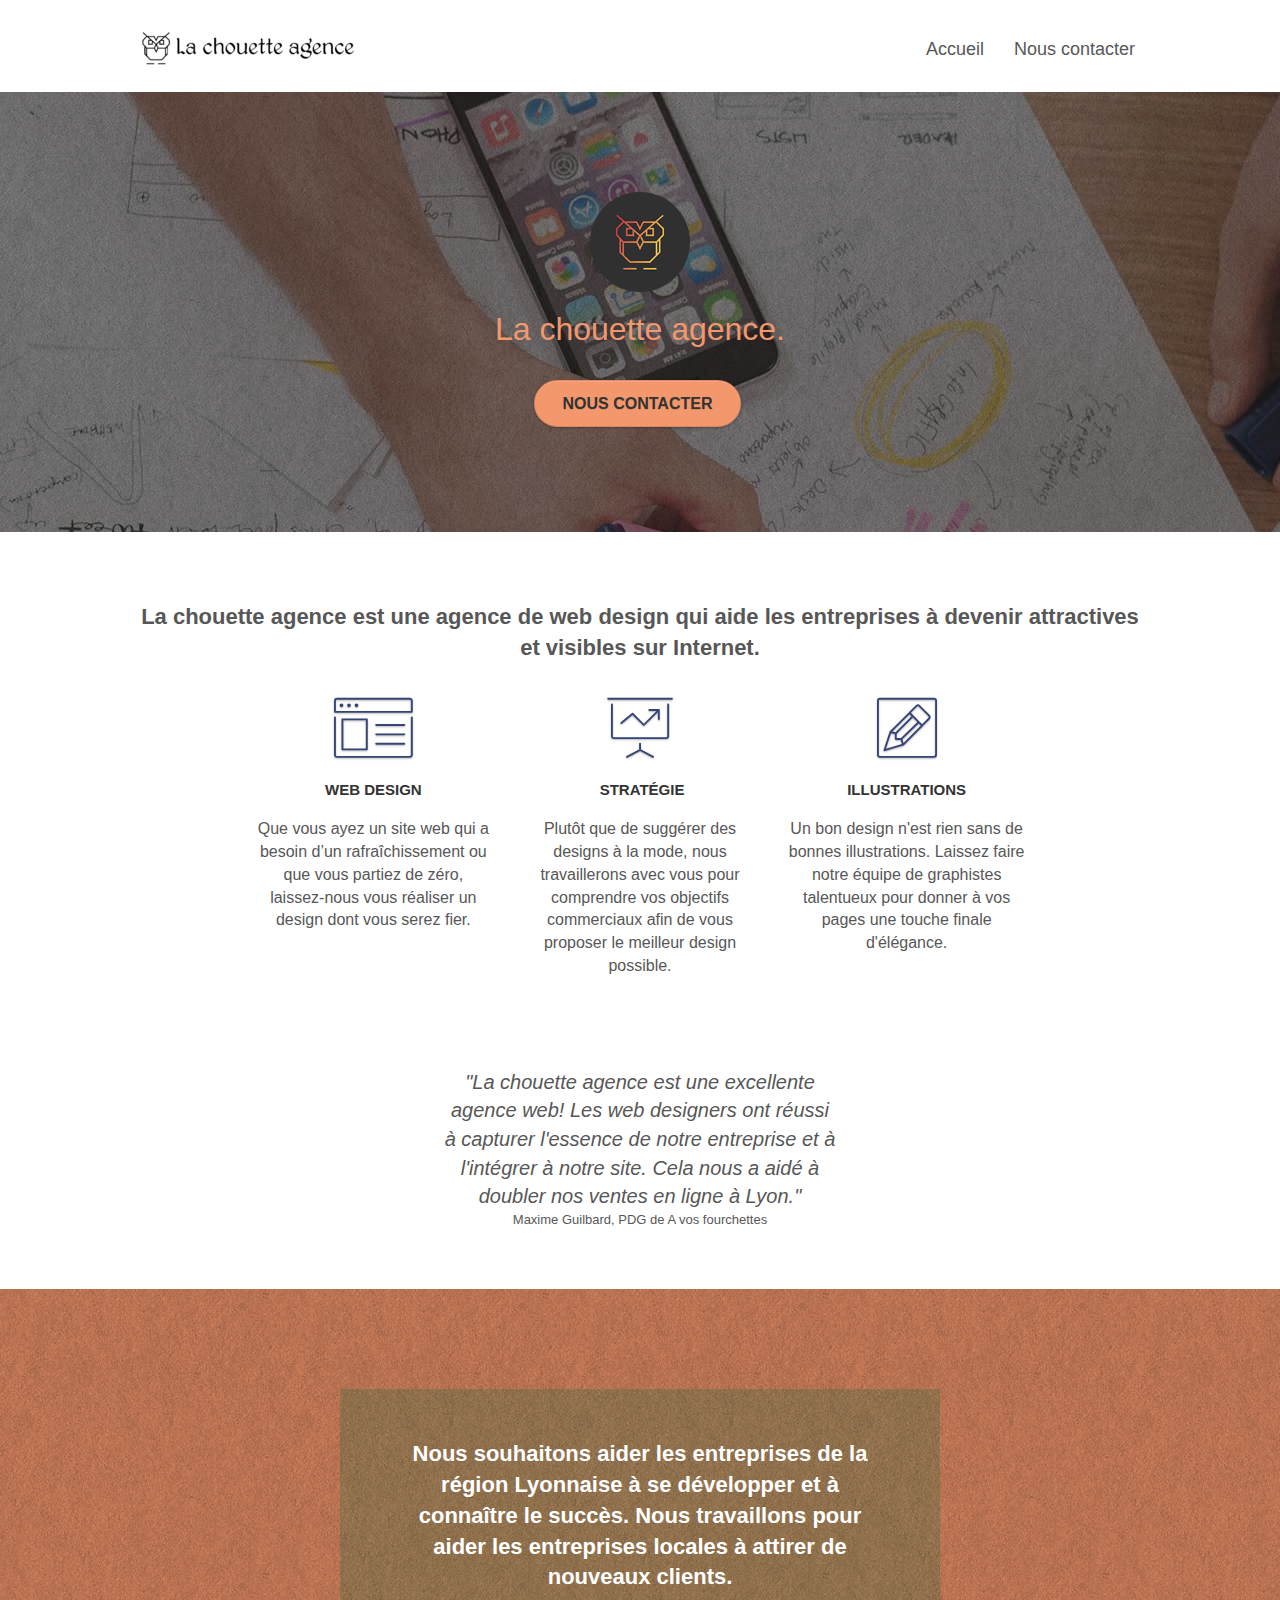
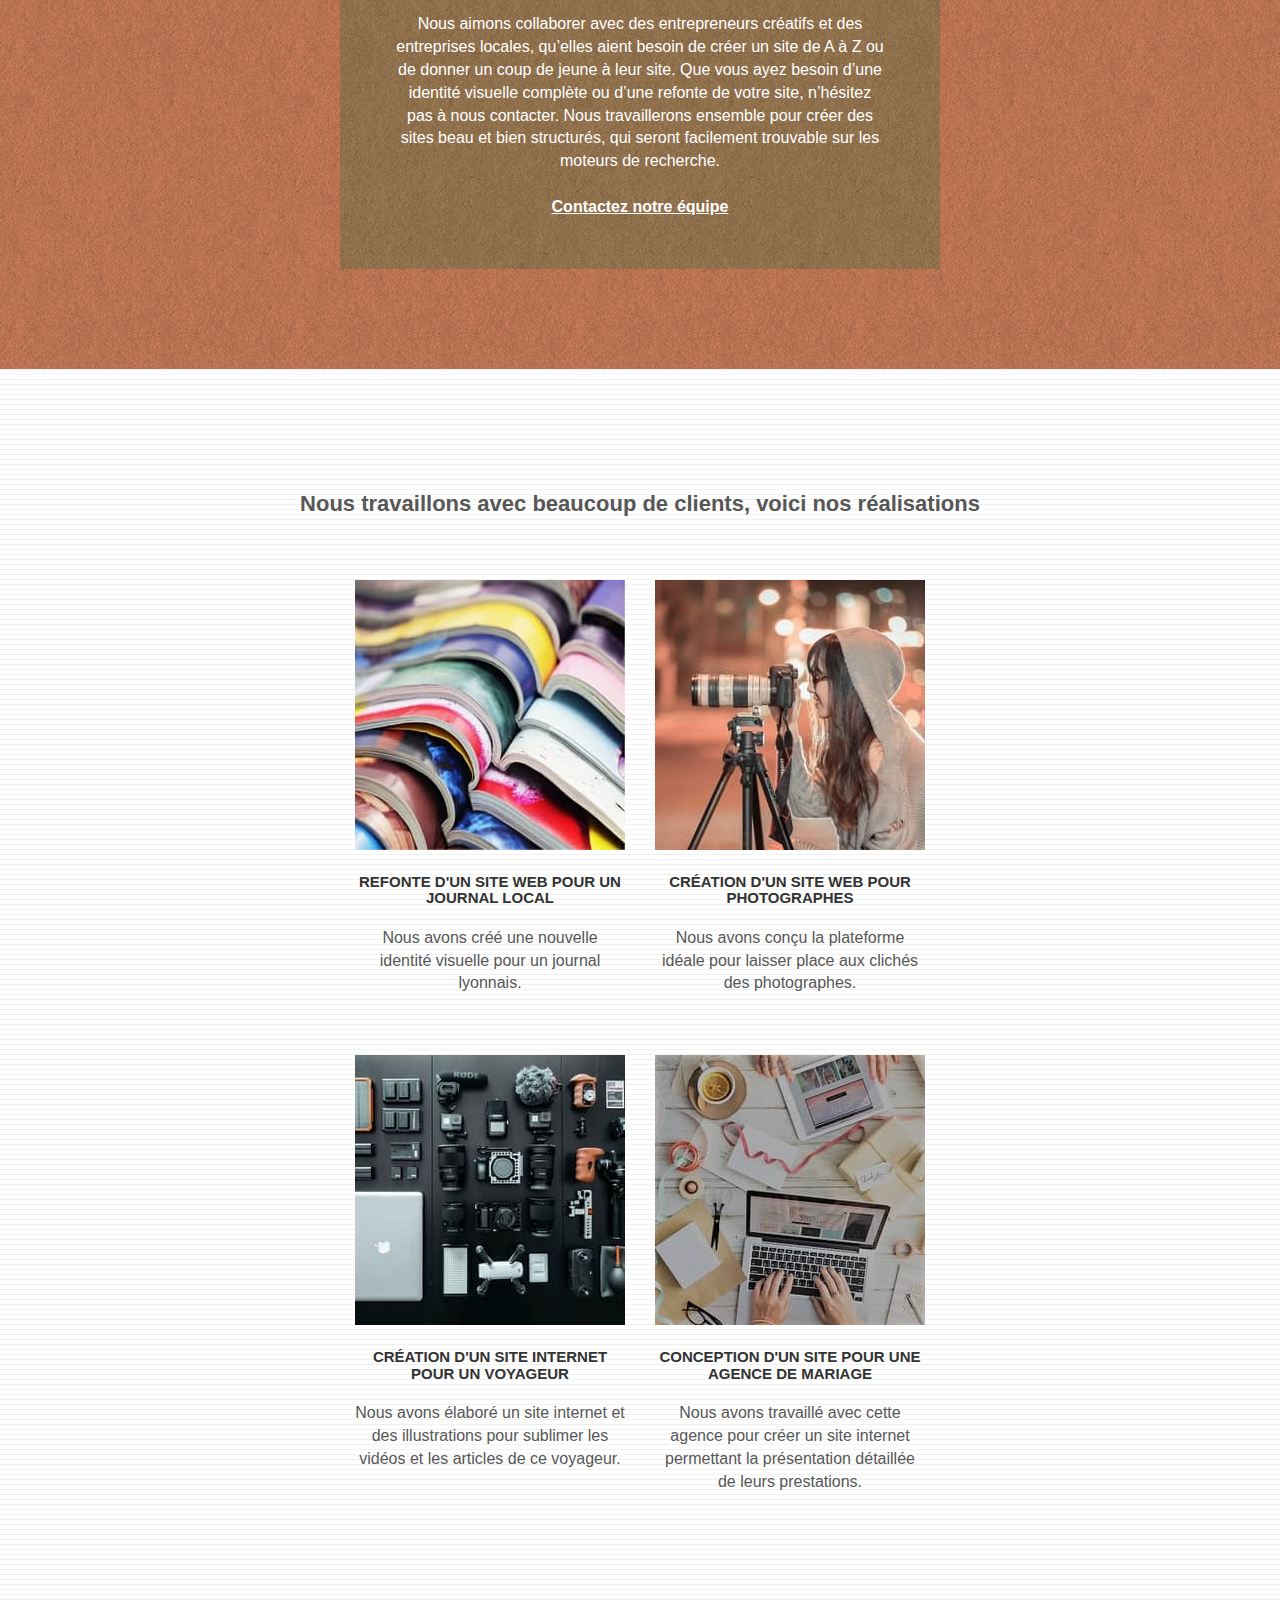
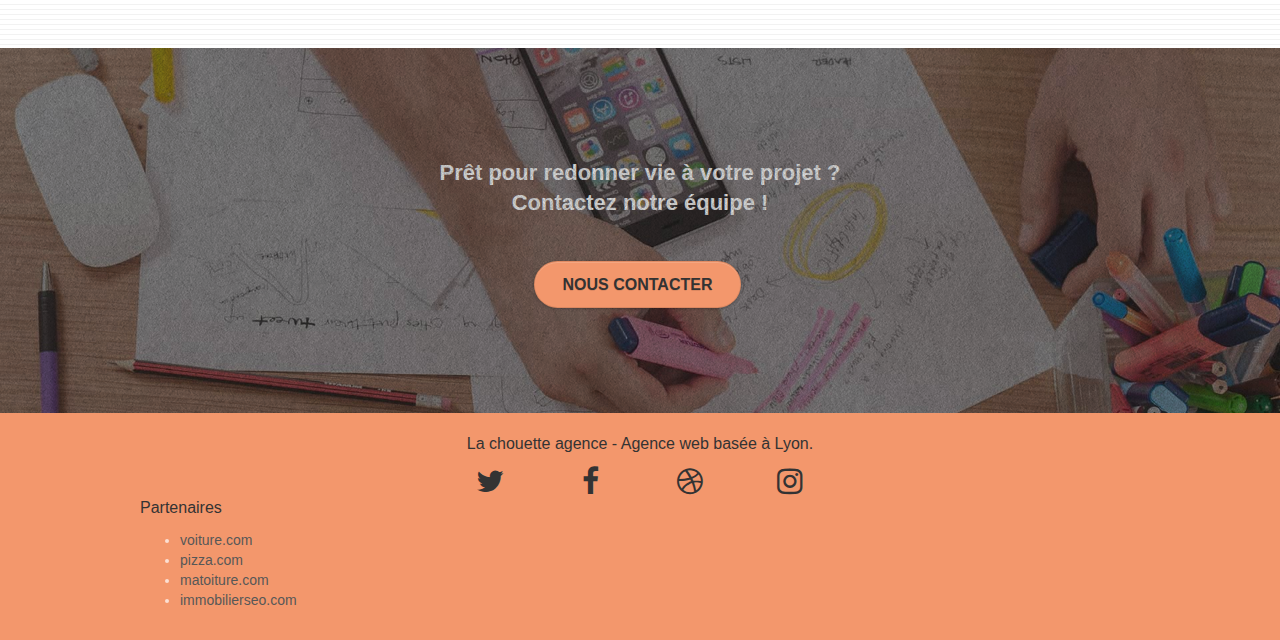
<file: index.html>
<!doctype html>
<html lang="fr">
<head>
    <meta charset="utf-8">
	<meta name="keywords" content="entreprise web design Lyon, web design agency, web design Lyon, création site web, refonte de site internet, website creation, website redesign, webdesigner, graphiste web, SEO, stratégie de référencemment naturel, stratégie SEO, webmarketing">
	<meta name="title" content="La Chouette agence - Web design, Lyon">
    <meta name="description" content="La Chouette agence, basée à Lyon, est une agence de web design qui aide les entreprises à être plus attractives et visibles sur Internet. Nous aimons collaborer avec des entrepreneurs créatifs et des entreprises locale, qu’elles aient besoin de créer un site de A à Z ou de donner un coup de jeune à leur site. Que vous ayez besoin d’une identité visuelle complète ou d’une refonte de votre site, n’hésitez pas à nous contacter.">
    <meta name="robots" content="index,follow">
	<meta name="viewport" content="width=device-width, initial-scale=1.0, viewport-fit=cover">
    <link rel="shortcut icon" type="image/png" href="./img/favicon.jpg">
    
	<link rel="stylesheet" type="text/css" href="./css/bootstrap.min.css">
	<link rel="stylesheet" type="text/css" href="style.min.css">
	<link rel="stylesheet" type="text/css" href="./css/font-awesome.min.css">
	<link rel="stylesheet" type="text/css" href="./css/et-line.min.css">
	
    
	<script src="./js/jquery-2.1.0.min.js"></script>
	<script async src="./js/bootstrap.min.js"></script>
	<script async src="./js/blocs.min.js"></script>
	<script async src="./js/jquery.touchSwipe.min.js"></script>
	<script async src="./js/gmaps.min.js"></script>

    <title>La chouette agence</title>   
<!-- Analytics -->
 
<!-- Analytics END --> 
</head>

<body>
<!-- Principal conteneur -->
<div class="page-container">
    
<!-- Header - bloc-0 -->
<header class="bloc bgc-white l-bloc " id="bloc-0">
	<div class="container bloc-sm">

		<nav class="navbar row" aria-label="Menu principal">
			<div class="navbar-header">
				<a class="navbar-brand" href="index.html" aria-label="Accueil"><img src="img/la-chouette-agence.png" alt="Logo, La Chouette Agence" height="40" /></a>
				<button id="nav-toggle" type="button" class="ui-navbar-toggle navbar-toggle" data-toggle="collapse" data-target=".navbar-1" aria-label="Menu déroulant">
					<span class="sr-only">Toggle navigation</span><span class="icon-bar"></span><span class="icon-bar"></span><span class="icon-bar"></span>
				</button>
			</div>
			<div class="collapse navbar-collapse navbar-1 special-dropdown-nav">
				<ul class="site-navigation nav navbar-nav">
					<li>
						<a href="index.html">Accueil</a>
					</li>
					<li>
					</li>
					<li>
						<a href="contact.html">Nous contacter</a>
					</li>
				</ul>
			</div>
		</nav>
	</div>
</header>
<!-- Header END -->
<main>
<!-- bloc-1-presentation -->
<section class="bloc bgc-dark-slate-blue bg-banniere d-bloc bg-t-edge bloc-bg-texture texture-paper b-parallax" id="bloc-1-hero">
	<div class="container bloc-lg">
		<div class="row tight-width-whitespace">
			<div class="col-sm-12">
				<img src="img/logo.png" class="center-block image-resize-mode" width="100" alt="Logo la Chouette agence" />
				<h1 class="text-center hero-bloc-text tc-white">
					La chouette agence.
				</h1>
				<div class="text-center">
					<a href="contact.html" class="btn btn-lg btn-clean btn-rd cta-hero btn-atomic-tangerine" id="cta-hero">Nous contacter</a>
				</div>
			</div>
		</div>
	</div>
</section>
<!-- bloc-1-presentation END -->

<!-- bloc-2-services -->
<section class="bloc bgc-white l-bloc" id="bloc-2-services">
	<div class="container bloc-md">
		<div class="row">
			<div class="col-sm-12 text-center">
				<a href="index.html#services"></a>
				<h2 id="services"> La chouette agence est une agence de web design qui aide les entreprises à devenir attractives et visibles sur Internet.</h2>
			</div>
		</div>
		<div class="row voffset-lg med-width-whitespace">
			<div class="col-sm-4">
				<div class="text-center">
					<span class="et-icon-browser sm-shadow icon-dark-slate-blue icons icon-lg"></span>
				</div>
				<h3 class="mg-md text-center">
					Web design
				</h3>
				<p class="text-center ">
					Que vous ayez un site web qui a besoin d&rsquo;un rafraîchissement ou que vous partiez de zéro, laissez-nous vous réaliser un design dont vous serez fier.
				</p>
			</div>
			<div class="col-sm-4">
				<div class="text-center">
					<span class="et-icon-presentation sm-shadow icon-dark-slate-blue icons icon-lg"></span>
				</div>
				<h3 class="mg-md text-center">
					&nbsp;Stratégie
				</h3>
				<p class="text-center ">
					Plutôt que de suggérer des designs à la mode, nous travaillerons avec vous pour comprendre vos objectifs commerciaux afin de vous proposer le meilleur design possible.<br>
				</p>
			</div>
			<div class="col-sm-4">
				<div class="text-center">
					<span class="et-icon-edit sm-shadow icon-dark-slate-blue icons icon-lg"></span>
				</div>
				<h3 class="mg-md text-center">
					Illustrations
				</h3>
				<p class="text-center ">
					Un bon design n'est rien sans de bonnes illustrations. Laissez faire notre équipe de graphistes talentueux pour donner à vos pages une touche finale d'élégance.
				</p>
			</div>
		</div>
		<div class="row voffset-lg voffset">
			<div class="col-xs-12 col-md-8 col-md-offset-2 text-center">
				<p class="citation"><strong>"La chouette agence est une excellente agence web! Les web designers ont réussi à capturer l'essence de notre entreprise et à l'intégrer à notre site. Cela nous a aidé à doubler nos ventes en ligne à Lyon."</strong><br>Maxime Guilbard, PDG de A vos fourchettes</p>
			</div>
		</div>
	</div>
</section>
<!-- bloc-2-services END -->

<!-- bloc-3-what-i-do -->
<section class="bloc tc-white bgc-atomic-tangerine bg-presentation d-bloc bloc-bg-texture texture-paper b-parallax" id="bloc-3-what-i-do">
	<div class="container bloc-lg">
		<div class="row tight-width-whitespace black-background">
			<div class="col-sm-12">
				<a href="index.html#what-i-do"></a> 
				<h2 class="mg-md text-center white" id="what-i-do">
					Nous souhaitons aider les entreprises de la région Lyonnaise à se développer et à connaître le succès. Nous travaillons pour aider les entreprises locales à attirer de nouveaux clients.
				</h2>
				<p class="text-center white">
					Nous aimons collaborer avec des entrepreneurs créatifs et des entreprises locales, qu’elles aient besoin de créer un site de A à Z ou de donner un coup de jeune à leur site. Que vous ayez besoin d’une identité visuelle complète ou d’une refonte de votre site, n’hésitez pas à nous contacter. Nous travaillerons ensemble pour créer des sites beau et bien structurés, qui seront facilement trouvable sur les moteurs de recherche. <br><br><a class="ltc-white bold-link" href="contact.html">Contactez notre équipe</a><br>
				</p>
			</div>
		</div>
	</div>
</section>
<!-- bloc-3-what-i-do END -->

<!-- bloc-4-portfolio -->
<section class="bloc bgc-white bg-lines-h2-bg bg-repeat l-bloc" id="bloc-4-portfolio">
	<div class="container bloc-lg">
		<div class="row">
			<div class="col-sm-12 text-center">
				<a href="index.html#portfolio"></a>
				<h2 id="portfolio">Nous travaillons avec beaucoup de clients, voici nos réalisations</h2>
			</div>
		</div>
		<div class="row tight-width-whitespace portfolio-row">
			<div class="col-sm-6">
				<a href="#" aria-label="Plus de détails sur la refonte d'un site web d'un journal local" data-lightbox="img/1.jpg" data-gallery-id="gallery-1" data-caption="Refonte d'un site web pour un journal local" data-frame="snapshot-lb"><img src="img/1.jpg" alt="Photo d'un journal Lyonnais" class="img-responsive portfolio-thumb" /></a>
				<h3 class="mg-md text-center">
					Refonte d'un site web pour un journal local
				</h3>
				<p class="text-center">
					Nous avons créé une nouvelle identité visuelle pour un journal lyonnais.
				</p>
			</div>
			<div class="col-sm-6">
				<a href="#" aria-label="Plus de détails sur la création d'un site web pour photographes" data-lightbox="img/2.jpg" data-gallery-id="gallery-1" data-caption="Création d'un site web pour photographes" data-frame="snapshot-lb"><img src="img/2.jpg" class="img-responsive portfolio-thumb" alt="Photo d'une photographe" /></a>
				<h3 class="mg-md text-center">
					Création d'un site web pour photographes
				</h3>
				<p class="text-center">
					Nous avons conçu la plateforme idéale pour laisser place aux clichés des photographes.
				</p>
			</div>
		</div>
		<div class="row tight-width-whitespace portfolio-row">
			<div class="col-sm-6">
				<a href="#" aria-label="Plus de détails sur la création d'un site web pour un voyageur" data-lightbox="img/3.jpg" data-gallery-id="gallery-1" data-caption="Création d'un site internet pour un voyageur" data-frame="snapshot-lb"><img src="img/3.jpg" class="img-responsive portfolio-thumb" alt="Matériel de photographie d'un voyageur"/></a>
				<h3 class="mg-md text-center">
					Création d'un site internet pour un voyageur
				</h3>
				<p class="text-center">
					Nous avons élaboré un site internet et des illustrations pour sublimer les vidéos et les articles de ce voyageur.
				</p>
			</div>
			<div class="col-sm-6">
				<a href="#" aria-label="Plus de détails sur la conception d'un site pour une agence de mariage" data-lightbox="img/4.jpg" data-gallery-id="gallery-1" data-caption="Conception d'un site pour une agence de mariage" data-frame="snapshot-lb"><img src="img/4.jpg" class="img-responsive portfolio-thumb" alt="Organisation d'une agence de mariage" /></a>
				<h3 class="mg-md text-center">
					Conception d'un site pour une agence de mariage
				</h3>
				<p class="text-center">
					Nous avons travaillé avec cette agence pour créer un site internet permettant la présentation détaillée de leurs prestations.
				</p>
			</div>
		</div>
	</div>
</section>
<!-- bloc-4-portfolio END -->

<!-- bloc-5-cta -->
<section class="bloc bgc-dark-slate-blue bg-banniere d-bloc bloc-bg-texture texture-paper" id="bloc-5-cta">
	<div class="container bloc-lg">
		<div class="row">
			<a href="index.html#cta"></a>
			<h2 class="mg-md text-center white" id="cta">
				Prêt pour redonner vie à votre projet ?<br>Contactez notre équipe !
			</h2>
			<div class="col-sm-12 text-center">
				<a href="contact.html" class="btn btn-atomic-tangerine btn-clean btn-rd btn-lg cta-hero">Nous contacter</a>
			</div>
		</div>
	</div>
</section>
<!-- bloc-5-cta END -->
</main>

<!-- Footer - bloc-8 -->
<footer class="bloc bgc-atomic-tangerine d-bloc" id="bloc-8">
	<div class="container bloc-sm">
		<div class="row">
			<div class="col-sm-12">
				<p class="text-center dark">
					La chouette agence - Agence web basée à Lyon.<br>
				</p>
				<div class="row row-no-gutters social">
					<div class="col-sm-3">
						<div class="text-center">
							<a class="social" href="index.html" aria-label="Rejoindre notre compte Twitter"><span class="fa fa-twitter icon-md"></span></a>
						</div>
					</div>
					<div class="col-sm-3">
						<div class="text-center">
							<a class="social" href="index.html" aria-label="Rejoindre notre compte Facebook"><span class="fa fa-facebook icon-md"></span></a>
						</div>
					</div>
					<div class="col-sm-3">
						<div class="text-center">
							<a class="social" href="index.html" aria-label="Rejoindre notre compte Dribbble"><span class="fa fa-dribbble icon-md"></span></a>
						</div>
					</div>
					<div class="col-sm-3">
						<div class="text-center">
							<a class="social" href="index.html" aria-label="Rejoindre notre compte Instagram"><span class="fa fa-instagram icon-md"></span></a>
						</div>
					</div>
				</div>
				<div class="row">
					<div class="col-sm-4">
						<p class="dark">Partenaires</p>  
							<ul>
								<li><a href="https://voitures.com/">voiture.com</a></li>
								<li><a href="https://fr.wikipedia.org/wiki/Pizza">pizza.com</a></li>
								<li><a href="https://www.ma-toiture.com/">matoiture.com</a></li>
								<li><a href="https://optibiz.fr/referencement-naturel/seo-immobilier/">immobilierseo.com</a></li>
							</ul>		
					</div>
					
				</div>
			</div>
		</div>
	</div>
</footer>
<!-- Footer - bloc-8 END -->

</div>
<!-- Principal conteneur END -->
    

</body>
</html>
</file>
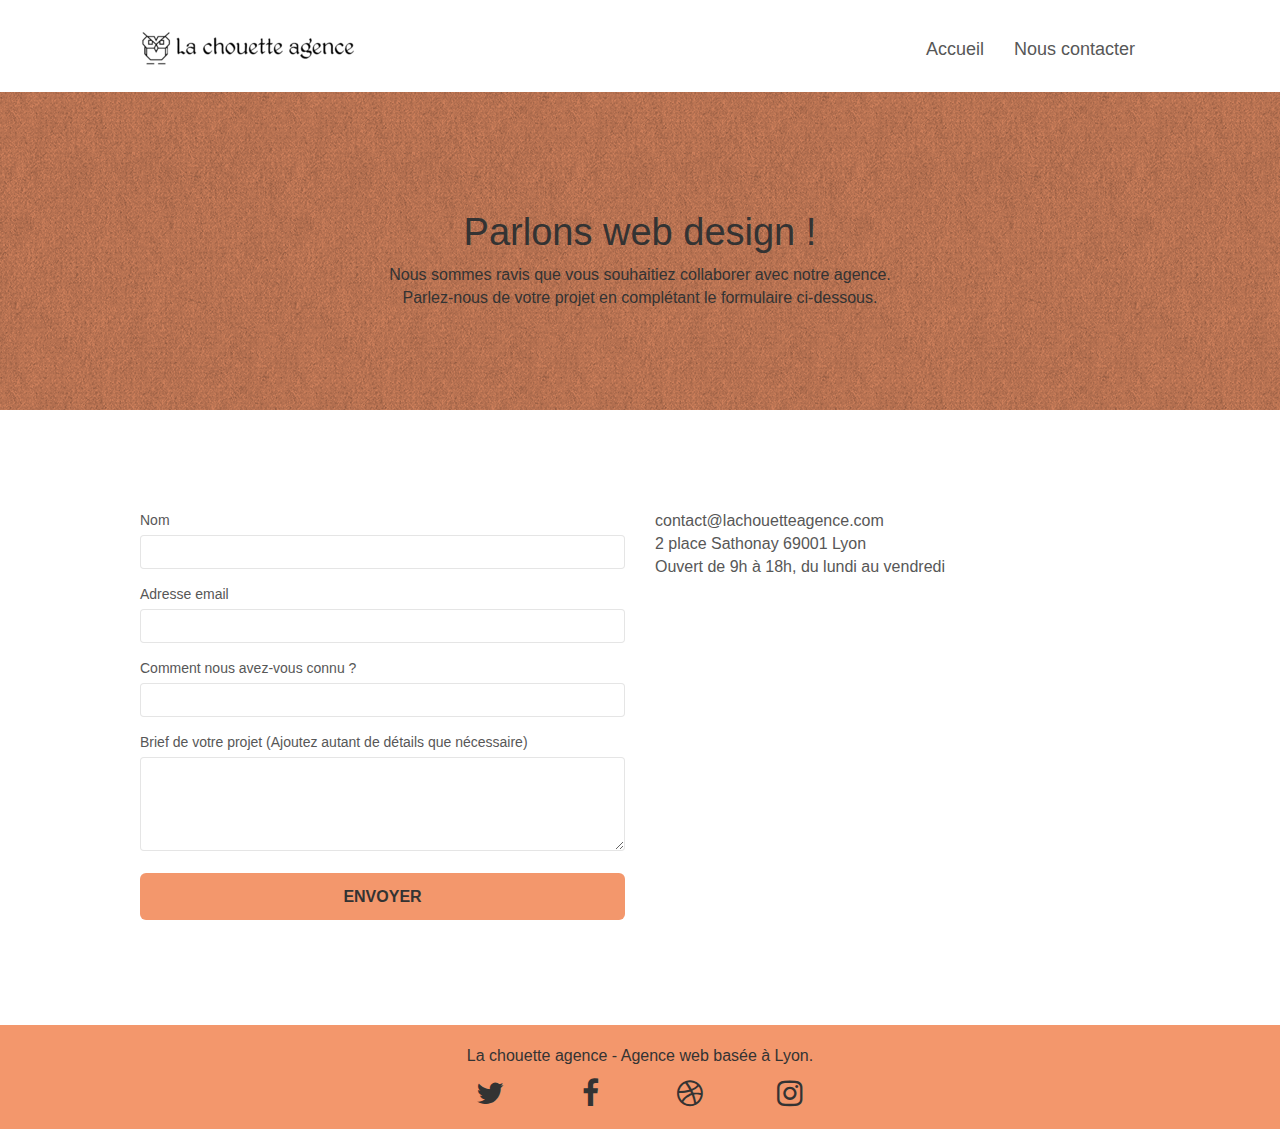
<file: contact.html>
<!doctype html>
<html lang="fr">
<head>
    <meta charset="utf-8">
	<meta name="keywords" content="entreprise web design Lyon, web design agency, web design Lyon, création site web, refonte de site internet, website creation, website redesign, webdesigner, graphiste web, SEO, stratégie de référencemment naturel, stratégie SEO, webmarketing">
    <meta name="title" content="La Chouette agence - Nous contacter">
    <meta name="description" content="La Chouette agence, basée à Lyon, est une agence de web design qui aide les entreprises à être plus attractives et visibles sur Internet. Nous aimons collaborer avec des entrepreneurs créatifs et des entreprises locale, qu’elles aient besoin de créer un site de A à Z ou de donner un coup de jeune à leur site. Que vous ayez besoin d’une identité visuelle complète ou d’une refonte de votre site, n’hésitez pas à nous contacter.">
    <meta name="robots" content="index,follow">
    <meta name="viewport" content="width=device-width, initial-scale=1.0, viewport-fit=cover">
    <link rel="shortcut icon" type="image/png" href="./img/favicon.jpg">
    
	<link rel="stylesheet" type="text/css" href="./css/bootstrap.min.css">
	<link rel="stylesheet" type="text/css" href="style.min.css">
	<link rel="stylesheet" type="text/css" href="./css/font-awesome.min.css">
	<link rel="stylesheet" type="text/css" href="./css/et-line.min.css">
	
    
	<script src="./js/jquery-2.1.0.min.js"></script>
	<script async src="./js/bootstrap.min.js"></script>
	<script async src="./js/blocs.min.js"></script>
	<script src="./js/jqBootstrapValidation.min.js"></script>
	<script async src="./js/formHandler.min.js"></script>
    <title>Nous contacter</title>

    
<!-- Analytics -->
 
<!-- Analytics END -->
    
</head>
<body>
<!-- Principal conteneur -->
<div class="page-container">
    
<!-- Header - bloc-0 -->
<header class="bloc bgc-white l-bloc " id="bloc-0">
	<div class="container bloc-sm">
		<nav class="navbar row" aria-label="Menu principal">
			<div class="navbar-header">
				<a class="navbar-brand" href="index.html"><img src="img/la-chouette-agence.png" alt="Logo, La Chouette Agence" height="40" /></a>
				<button id="nav-toggle" type="button" class="ui-navbar-toggle navbar-toggle" data-toggle="collapse" data-target=".navbar-1" aria-label="Menu déroulant">
					<span class="sr-only">Toggle navigation</span><span class="icon-bar"></span><span class="icon-bar"></span><span class="icon-bar"></span>
				</button>
			</div>
			<div class="collapse navbar-collapse navbar-1 special-dropdown-nav">
				<ul class="site-navigation nav navbar-nav">
					<li>
						<a href="index.html">Accueil</a>
					</li>
					<li>
					</li>
					<li>
						<a href="page2.html">Nous contacter</a>
					</li>
				</ul>
			</div>
		</nav>
	</div>
</header>
<!-- Header - bloc-0 END -->
<main>
<!-- Intro - bloc-6 -->
<div class="bloc bg-dots-bg bg-repeat bgc-atomic-tangerine d-bloc bloc-bg-texture texture-paper" id="bloc-6">
	<div class="container bloc-lg">
		<div class="row">
			<div class="col-sm-12">
				<h1 class="text-center hero-bloc-text dark">
					Parlons web design !
				</h1>
				<p class="text-center mg-lg dark tight-width-whitespace">
					Nous sommes ravis que vous souhaitiez collaborer avec notre agence.<br>
					Parlez-nous de votre projet en complétant le formulaire ci-dessous.
				</p>
			</div>
		</div>
	</div>
</div>
<!-- bloc-6 END -->

<!-- Formulaire - bloc-7 -->
<section class="bloc bgc-white l-bloc" id="bloc-7">
	<div class="container bloc-lg">
		<div class="row">
			<div class="col-sm-6">
				<form id="form_1" aria-label="Formulaire de contact" novalidate data-success-msg="Your message has been sent." data-fail-msg="Sorry it seems that our mail server is not responding, Sorry for the inconvenience!">
					<div class="form-group">
						<label for="name">
							Nom
						</label>
						<input id="name" class="form-control" required />
					</div>
					<div class="form-group">
						<label for="email">
							Adresse email
						</label>
						<input id="email" class="form-control" type="email" required />
					</div>
					<div class="form-group">
						<label for="input_504">
							Comment nous avez-vous connu ?
						</label>
						<input class="form-control" type="email" required id="input_504" />
					</div>
					<div class="form-group">
						<label for="message">
							Brief de votre projet (Ajoutez autant de détails que nécessaire)<br>
						</label><textarea id="message" class="form-control" rows="4" cols="50" required></textarea>
					</div> 
					<button class="bloc-button btn btn-lg btn-block cta-hero btn-atomic-tangerine" type="submit">
						Envoyer
					</button>
				</form>
			</div>
			<div class="col-sm-6">
				<p>
					contact@lachouetteagence.com<br>2 place Sathonay 69001 Lyon<br>Ouvert de 9h à 18h, du lundi au vendredi<br>
				</p>
			</div>
		</div>
	</div>
</section>
<!-- Formulaire - bloc-7 END -->

<!-- ScrollToTop Button -->
<a class="bloc-button btn btn-d scrollToTop" onclick="scrollToTarget('1')" aria-label="Bouton de retour en haut de page"><span class="fa fa-chevron-up"></span></a>
<!-- ScrollToTop Button END-->
</main>

<!-- Footer - bloc-8 -->
<footer class="bloc bgc-atomic-tangerine d-bloc" id="bloc-8">
	<div class="container bloc-sm">
		<div class="row">
			<div class="col-sm-12">
				<p class="text-center dark">
					La chouette agence - Agence web basée à Lyon.<br>
				</p>
				<div class="row row-no-gutters social">
					<div class="col-sm-3">
						<div class="text-center">
							<a class="social" href="index.html" aria-label="Rejoindre notre compte Twitter"><span class="fa fa-twitter icon-md"></span></a>
						</div>
					</div>
					<div class="col-sm-3">
						<div class="text-center">
							<a class="social" href="index.html" aria-label="Rejoindre notre compte Facebook"><span class="fa fa-facebook icon-md"></span></a>
						</div>
					</div>
					<div class="col-sm-3">
						<div class="text-center">
							<a class="social" href="index.html" aria-label="Rejoindre notre compte Dribbble"><span class="fa fa-dribbble icon-md"></span></a>
						</div>
					</div>
					<div class="col-sm-3">
						<div class="text-center">
							<a class="social" href="index.html" aria-label="Rejoindre notre compte Instagram"><span class="fa fa-instagram icon-md"></span></a>
						</div>
					</div>
				</div>
			</div>
		</div>
	</div>
</footer>
<!-- Footer - bloc-8 END -->

</div>
<!-- Principal conteneur END -->
    

</body>
</html>
</file>
<file: style.min.css>
body{margin:0;padding:0;background:#fff;overflow-x:hidden;-webkit-font-smoothing:antialiased;-moz-osx-font-smoothing:grayscale}div>p{font-size:16px}a,button{transition:all .3s ease-in-out;outline:0!important}a:hover{text-decoration:none;cursor:pointer}a:focus{text-decoration:none;cursor:pointer}#page-loading-blocs-notifaction{position:fixed;top:0;bottom:0;width:100%;z-index:100000;background:#fff url(img/pageload-spinner.gif) no-repeat center center}.bloc{width:100%;clear:both;background:50% 50% no-repeat;padding:0 50px;-webkit-background-size:cover;-moz-background-size:cover;-o-background-size:cover;background-size:cover;position:relative}.bloc .container{padding-left:0;padding-right:0}.bloc-lg{padding:100px 50px}.bloc-md{padding:50px}.bloc-sm{padding:20px 50px}.bg-b-edge,.bg-bl-edge,.bg-br-edge,.bg-center,.bg-l-edge,.bg-r-edge,.bg-repeat,.bg-t-edge,.bg-tl-edge,.bg-tr-edge{-webkit-background-size:auto!important;-moz-background-size:auto!important;-o-background-size:auto!important;background-size:auto!important}.bg-repeat{background:repeat}.bg-t-edge{background:top no-repeat}.bloc-bg-texture::before{content:"";background-size:2px 2px;position:absolute;top:0;bottom:0;left:0;right:0}.texture-paper::before{background:url(img/texture-paper.png);background-size:280px 280px}.b-parallax{background-attachment:fixed}.d-bloc{color:rgba(255,255,255,.7)}.d-bloc button:hover{color:rgba(255,255,255,.9)}.d-bloc .icon-round,.d-bloc .icon-rounded,.d-bloc .icon-semi-rounded-a,.d-bloc .icon-semi-rounded-b,.d-bloc .icon-square{border-color:rgba(255,255,255,.9)}.d-bloc .divider-h span{border-color:rgba(255,255,255,.2)}.d-bloc .a-btn,.d-bloc .navbar a,.d-bloc .navbar-brand,.d-bloc a .icon-lg,.d-bloc a .icon-sm,.d-bloc a .icon-xl,.d-bloc h1 a,.d-bloc h2 a,.d-bloc h3 a,.d-bloc h4 a,.d-bloc h5 a,.d-bloc h6 a,.d-bloc p a{color:rgba(255,255,255,.6)}.d-bloc a .icon-md{color:#333}.citation,.d-bloc .a-btn:hover,.d-bloc .navbar a:hover,.d-bloc .navbar-brand:hover,.d-bloc a:hover .icon-lg,.d-bloc a:hover .icon-md,.d-bloc a:hover .icon-sm,.d-bloc a:hover .icon-xl,.d-bloc h1 a:hover,.d-bloc h2 a:hover,.d-bloc h3 a:hover,.d-bloc h4 a:hover,.d-bloc h5 a:hover,.d-bloc h6 a:hover,.d-bloc p a:hover{color:#fff}.citation{padding-left:20%;padding-right:20%;font-size:1.3rem}.citation strong{font-style:italic;font-size:2rem;font-weight:500}.d-bloc .navbar-toggle .icon-bar{background:#fff}.d-bloc .btn-wire,.d-bloc .btn-wire:hover{color:#fff;border-color:#fff}.d-bloc .panel{color:rgba(0,0,0,.5)}.d-bloc .panel button:hover{color:rgba(0,0,0,.7)}.d-bloc .panel .icon{border-color:rgba(0,0,0,.7)}.d-bloc .panel .divider-h span{border-color:rgba(0,0,0,.1)}.d-bloc .panel .a-btn{color:rgba(0,0,0,.6)}.d-bloc .panel .a-btn:hover{color:#000}.d-bloc .panel .btn-wire,.d-bloc .panel .btn-wire:hover{color:rgba(0,0,0,.7);border-color:rgba(0,0,0,.3)}.d-bloc .panel,.l-bloc{color:rgba(0,0,0,.5)}.d-bloc .panel button:hover,.l-bloc button:hover{color:rgba(0,0,0,.7)}.l-bloc .icon-round,.l-bloc .icon-rounded,.l-bloc .icon-semi-rounded-a,.l-bloc .icon-semi-rounded-b,.l-bloc .icon-square{border-color:rgba(0,0,0,.7)}.d-bloc .panel .divider-h span,.l-bloc .divider-h span{border-color:rgba(0,0,0,.1)}.d-bloc .panel .a-btn,.l-bloc .a-btn,.l-bloc .navbar a,.l-bloc .navbar-brand,.l-bloc a .icon-lg,.l-bloc a .icon-md,.l-bloc a .icon-sm,.l-bloc a .icon-xl,.l-bloc h1 a,.l-bloc h2 a,.l-bloc h3 a,.l-bloc p a{color:rgba(0,0,0,.6)}.d-bloc .bold-link:focus,.d-bloc .panel .a-btn:focus,.l-bloc .a-btn:focus,.l-bloc .navbar a:focus,.l-bloc .navbar-brand:focus,.l-bloc .navbar-toggle:focus,a:focus+h2,a:focus+h3{background-color:#f3976c}.btn-atomic-tangerine:focus{background-color:#fff}footer a:focus,footer a:focus>span{background-color:#fff}.d-bloc .panel .a-btn:hover,.l-bloc .a-btn:hover,.l-bloc .navbar a:hover,.l-bloc .navbar-brand:hover,.l-bloc a:hover .icon-lg,.l-bloc a:hover .icon-md,.l-bloc a:hover .icon-sm,.l-bloc a:hover .icon-xl,.l-bloc h1 a:hover,.l-bloc h2 a:hover,.l-bloc h3 a:hover,.l-bloc p a:hover{color:#000}.l-bloc .navbar-toggle .icon-bar{color:rgba(0,0,0,.6)}.d-bloc .panel .btn-wire,.d-bloc .panel .btn-wire:hover,.l-bloc .btn-wire,.l-bloc .btn-wire:hover{color:rgba(0,0,0,.7);border-color:rgba(0,0,0,.3)}.voffset{margin-top:30px}.voffset-lg{margin-top:80px}.row-no-gutters{margin-right:0;margin-left:0}.row.row-no-gutters>[class*=" col-"],.row.row-no-gutters>[class^=col-]{padding-right:0;padding-left:0}#bloc-1-hero h1{font-size:32px}.navbar{margin-bottom:0;z-index:1}.navbar-brand{height:auto;padding:3px 15px;font-size:25px;font-weight:400;font-weight:600;line-height:44px}.navbar-brand img{max-height:200px;margin:0 5px 0 0;display:inline}.navbar-brand img[src$=svg]{min-width:100px}.nav-center .navbar-brand img{margin:0}.navbar .nav{padding-top:2px;margin-right:-16px;float:right;z-index:1}.nav>li{float:left;margin-top:4px;font-size:18px}.navbar-nav .open .dropdown-menu>li>a{text-align:inherit}.nav>li a:focus,.nav>li a:hover{background:0 0}.navbar-toggle{margin:10px 10px 0 0;border:0}.navbar-toggle:hover{background:0 0!important}.navbar-toggle .icon-bar{background-color:rgba(0,0,0,.5);width:26px}.nav-invert .navbar .nav{float:left}.nav-invert .navbar-brand,.nav-invert .navbar-header{float:right;position:relative;z-index:2}@media (min-width:768px){.site-navigation{position:absolute;top:50%;right:20px;transform:translate(0,-50%);-webkit-transform:translateY(-50%)}.nav>li .dropdown-menu a,.nav>li .dropdown-menu a:hover{color:#484848}.nav-invert .site-navigation{left:0;right:0}.nav-center{text-align:center}.nav-center .navbar-header{width:100%}.nav-center .nav>li,.nav-center .navbar-brand,.nav-center .navbar-header{float:none;display:inline-block}.nav-center .site-navigation{position:relative;width:100%;right:0;margin-right:0;margin-top:20px}.nav-center.mini-nav .navbar-toggle{float:none;margin:10px auto 0}}.nav>li>.dropdown a{background:0 0!important;display:block;padding:14px 15px}nav .caret{margin:0 5px}.dropdown-menu .dropdown-menu{top:-8px;left:100%}.dropdown-menu .dropmenu-flow-right{top:100%;left:0;margin-left:-1px;border-top-left-radius:0;border-top-right-radius:0}.dropdown-menu .dropdown span{border:4px solid #000;border-top-color:transparent;border-right-color:transparent;border-bottom-color:transparent;margin:6px -5px 0 0!important;float:right}.mg-md{margin-top:10px;margin-bottom:20px}.mg-lg{margin-top:10px;margin-bottom:40px}.btn{margin:0 5px 5px 0}.btn.pull-right{margin:0 0 5px 5px}.btn-d,.btn-d:focus,.btn-d:hover{color:#fff;background:rgba(0,0,0,.3)}button{outline:0!important}.btn-rd{border-radius:40px}.btn-clean{border:1px solid rgba(0,0,0,.08);border-bottom-color:rgba(0,0,0,.1);text-shadow:0 1px 0 rgba(0,0,1,.1);box-shadow:0 1px 3px rgba(0,0,1,.25),inset 0 1px 0 0 rgba(255,255,255,.15)}.icon-md{font-size:30px!important}.icon-lg{font-size:60px!important}.sm-shadow{text-shadow:0 1px 2px rgba(0,0,0,.3)}.panel-sq,.panel-sq .panel-footer,.panel-sq .panel-heading{border-radius:0}.panel-rd{border-radius:30px}.panel-rd .panel-heading{border-radius:29px 29px 0 0}.panel-rd .panel-footer{border-radius:0 0 29px 29px}.form-control{border-color:rgba(0,0,0,.1);box-shadow:none}.scrollToTop{width:40px;height:40px;position:fixed;bottom:20px;right:20px;opacity:0;z-index:500;transition:all .3s ease-in-out}.scrollToTop span{margin-top:6px}.showScrollTop{font-size:14px;opacity:1}a[data-lightbox]{position:relative;display:block;text-align:center}a[data-lightbox]:hover::before{content:"+";font-family:HelveticaNeue-Light,"Helvetica Neue Light","Helvetica Neue",Helvetica,Arial;font-size:32px;width:50px;height:50px;margin-left:-25px;border-radius:50%;background:rgba(0,0,0,.6);color:#fff;font-weight:100;z-index:1;position:absolute;top:50%;transform:translateY(-50%);-webkit-transform:translateY(-50%)}a[data-lightbox]:hover img{opacity:.6;-webkit-animation-fill-mode:none;animation-fill-mode:none}#lightbox-modal{display:flex;align-items:center}#lightbox-modal .modal-dialog{width:90%;max-width:900px;margin:0 auto 0}#lightbox-modal .modal-dialog img{max-height:90vh;margin:0 auto}.lightbox-caption{padding:20px;color:#fff;background:rgba(0,0,0,.5);position:absolute;left:15px;right:15px;bottom:5px}.close-lightbox{color:#fff;font-size:30px;position:absolute;top:20px;right:20px;z-index:20;background:rgba(0,0,0,.5);border:none;line-height:30px;padding:0 9px 5px;opacity:.3}.close-lightbox:hover,.next-lightbox:hover,.prev-lightbox:hover{opacity:1;color:#fff}.next-lightbox,.prev-lightbox{font-size:20px;color:rgba(255,255,255,.9);background:rgba(0,0,0,.5);transition:all .2s ease-in-out;position:absolute;top:45%;z-index:1;opacity:.4}.next-lightbox{padding:6px 8px 1px 13px;right:25px}.prev-lightbox{padding:6px 13px 1px 10px;left:25px}.snapshot-lb .modal-body{padding-bottom:45px}.snapshot-lb .lightbox-caption{padding:0;color:rgba(0,0,0,.5);background:0 0}.btn,a,h1,h2,h3,h4,h5,h6,label,p{font-family:helvetica;font-weight:400;color:#575757!important}.container{max-width:1000px}.hero-bloc-text{font-size:38px}.hero-bloc-text-sub{font-size:36px}.statement-bloc-text{line-height:26px;font-style:italic;font-size:20px;text-align:center;font-weight:lighter;max-width:520px;margin:auto auto auto auto}p{font-size:11px}.tight-width-whitespace{max-width:600px;margin:auto auto auto auto}.h1{font-size:20px;font-family:"Open Sans"}.cta-hero{margin-top:22px;color:#fff!important;text-transform:uppercase;padding:12px 28px 12px 28px;font-size:16px;font-weight:700}.social{max-width:400px;margin:auto auto auto auto}h2{font-size:22px;line-height:1.4em;font-weight:600}h3{font-size:15px;text-transform:uppercase;font-weight:700;color:#333!important}.med-width-whitespace{max-width:800px;margin:auto auto auto auto;box-shadow:0 0 0 #000}h1{color:#333!important}h4{color:#333!important}.icons{margin-bottom:14px;margin-top:24px}.white{color:#fff!important}.dark{color:#333!important}.portfolio-thumb{margin-bottom:24px;margin-left:auto;margin-right:auto}.portfolio-row{margin-bottom:44px;margin-top:50px}.avatar{box-shadow:0 4px 9px rgba(0,0,0,.3)}.black-background{background-color:rgba(165,147,99,.7);padding:40px 40px 40px 40px}.bold-link{font-weight:900;text-decoration:underline!important}.bgc-white{background-color:#fff}.bgc-dark-slate-blue{background-color:#364577}.bgc-atomic-tangerine{background-color:#f3976c}.tc-white{color:#f3976c!important}.btn-atomic-tangerine{background:#f3976c;color:#333!important}.btn-atomic-tangerine:hover{background:#c27956!important;color:#333!important}.ltc-white{color:#fff!important}.ltc-white:hover{color:#ccc!important}.ltc-atomic-tangerine{color:#f3976c!important}.ltc-atomic-tangerine:hover{color:#c27956!important}.icon-dark-slate-blue{color:#364577!important;border-color:#364577!important}.bg-dots-bg{background-image:url(img/dots-bg.png)}.bg-lines-h2-bg{background-image:url(img/lines-h2-bg.png)}.bg-banniere{background-image:url(img/la-chouette-agence-banniere.jpg)}.bg-presentation{background-image:url(img/image-de-presentation.jpg)}@media (max-width:1024px){.bloc{padding-left:20px;padding-right:20px}.bloc-tile-2.full-width-bloc .container,.bloc-tile-3.full-width-bloc .container,.bloc-tile-4.full-width-bloc .container,.bloc.full-width-bloc{padding-left:0;padding-right:0}}@media (max-width:992px) and (min-width:768px){.navbar .nav{max-width:80%}.nav-center.navbar .nav{max-width:100%}}@media only screen and (min-width:768px) and (max-width:1024px) and (orientation:landscape){.b-parallax{background-attachment:scroll}}@media only screen and (min-width:1024px) and (max-width:1366px) and (-webkit-min-device-pixel-ratio:1.5){.b-parallax{background-attachment:scroll}}@media (max-width:991px){.container{width:100%}.b-parallax{background-attachment:scroll}#hero-bloc,.page-container{overflow-x:hidden;position:relative}.bloc{padding-left:constant(safe-area-inset-left);padding-right:constant(safe-area-inset-right)}.bloc-group,.bloc-group .bloc{display:block;width:100%}.bloc-fill-screen .fill-bloc-bottom-edge,.bloc-fill-screen .fill-bloc-top-edge{padding:0 20px;padding-left:constant(safe-area-inset-left);padding-right:constant(safe-area-inset-right)}}@media (max-width:767px){.page-container{overflow-x:hidden;position:relative}#disqus_thread,h1,h2,h3,h4,h5,h6,p{padding-left:10px!important;padding-right:10px!important}.b-parallax{background-attachment:scroll}.navbar .nav{padding-top:0;border-top:1px solid rgba(0,0,0,.2);float:none!important}.navbar.row{margin-left:0;margin-right:0}.site-navigation{position:inherit;transform:none;-webkit-transform:none;-ms-transform:none}.nav>li{margin-top:0;border-bottom:1px solid rgba(0,0,0,.1);background:rgba(0,0,0,.05);text-align:left;padding-left:15px;width:100%}.nav>li:hover{background:rgba(0,0,0,.08)}.dropdown .dropdown a .caret{float:none;margin:5px 0 0 10px!important;border:4px solid #000;border-bottom-color:transparent;border-right-color:transparent;border-left-color:transparent}#hero-bloc .navbar .nav{background:rgba(0,0,0,.8)}#hero-bloc .navbar .nav a{color:rgba(255,255,255,.6)}.hero{padding:50px 0}.hero-nav{left:-1px;right:-1px}.navbar-collapse{padding:0;overflow-x:hidden;-webkit-box-shadow:none;box-shadow:none}.navbar-brand img{max-height:40px;width:auto}.nav-invert .navbar-header{float:none;width:100%}.nav-invert .navbar-toggle{float:left;margin-left:10px}.bloc{padding-left:0;padding-right:0}.bloc-lg,.bloc-xl,.bloc-xxl{padding:40px 0}.bloc-md,.bloc-sm{padding-left:0;padding-right:0}.bloc-fill-screen .fill-bloc-bottom-edge,.bloc-fill-screen .fill-bloc-top-edge,.bloc-tile-2 .container,.bloc-tile-3 .container,.bloc-tile-4 .container{padding-left:0;padding-right:0}#bloc-5-cta{padding-left:2%;padding-right:2%}.a-block{padding:0 10px}.btn-dwn{display:none}.voffset{margin-top:5px}.voffset-md{margin-top:20px}.voffset-lg{margin-top:30px}form{padding:5px}.close-lightbox{display:inline-block}.blocsapp-device-iphone5{background-size:216px 425px;padding-top:60px;width:216px;height:425px}.blocsapp-device-iphone5 img{width:180px;height:320px}}@media (max-width:400px){.bloc{padding-left:0;padding-right:0}}@media (max-width:767px){.bloc-mob-center-text{text-align:center}}
</file>
